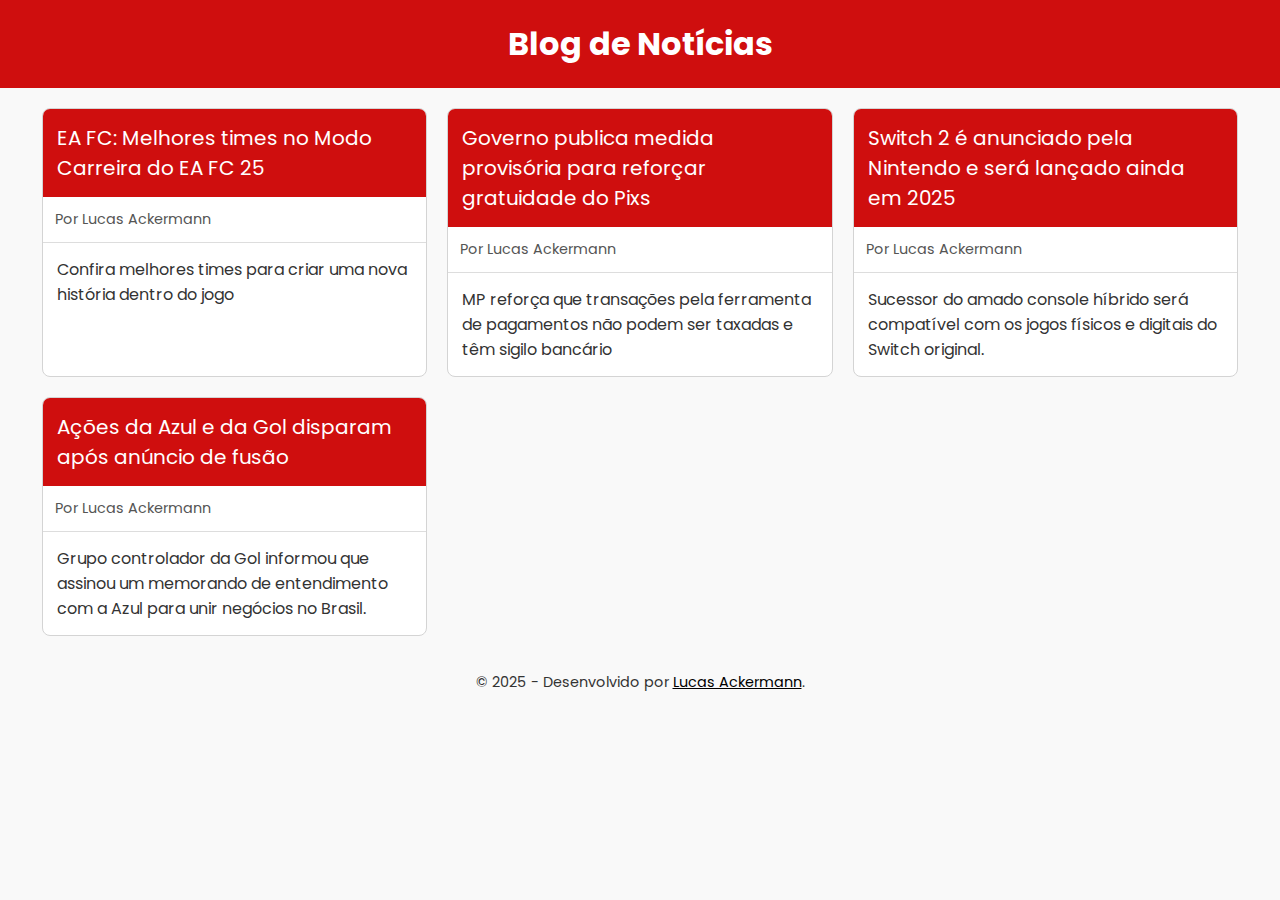
<file: index.html>
<!DOCTYPE html>
<html lang="pt-br">
  <head>
    <meta charset="UTF-8" />
    <meta name="viewport" content="width=device-width, initial-scale=1.0" />
    <title>Blog de Notícias</title>
    <link
      href="https://fonts.googleapis.com/css2?family=Poppins:wght@300;400;600&display=swap"
      rel="stylesheet"
    />
    <link rel="stylesheet" href="/css/reset.css" />
    <link rel="stylesheet" href="/css/style.css" />
    <link rel="stylesheet" href="/css/home.css" />
  </head>
  <body>
    <header>
      <h1>Blog de Notícias</h1>
    </header>
    <main>
      <div class="blog-container">
        <a href="/Posts/1Post/1post.html" class="blog-post">
          <div class="post-header">
            EA FC: Melhores times no Modo Carreira do EA FC 25
          </div>
          <div class="post-meta">Por Lucas Ackermann</div>
          <div class="post-content">
            <p>
              Confira melhores times para criar uma nova história dentro do jogo
            </p>
          </div>
        </a>
        <a href="/Posts/2Post/2post.html" class="blog-post">
          <div class="post-header">
            Governo publica medida provisória para reforçar gratuidade do Pixs
          </div>
          <div class="post-meta">Por Lucas Ackermann</div>
          <div class="post-content">
            <p>
              MP reforça que transações pela ferramenta de pagamentos não podem
              ser taxadas e têm sigilo bancário
            </p>
          </div>
        </a>
        <a href="/Posts/3Post/3post.html" class="blog-post">
          <div class="post-header">
            Switch 2 é anunciado pela Nintendo e será lançado ainda em 2025
          </div>
          <div class="post-meta">Por Lucas Ackermann</div>
          <div class="post-content">
            <p>
              Sucessor do amado console híbrido será compatível com os jogos
              físicos e digitais do Switch original.
            </p>
          </div>
        </a>
        <a href="/Posts/4Post/4post.html" class="blog-post">
          <div class="post-header">
            Ações da Azul e da Gol disparam após anúncio de fusão
          </div>
          <div class="post-meta">Por Lucas Ackermann</div>
          <div class="post-content">
            <p>
              Grupo controlador da Gol informou que assinou um memorando de
              entendimento com a Azul para unir negócios no Brasil.
            </p>
          </div>
        </a>
      </div>
    </main>
    <footer>
      <p>
        &copy; 2025 - Desenvolvido por
        <a href="https://www.linkedin.com/in/lucas-ackermann05" target="_blank"
          >Lucas Ackermann</a
        >.
      </p>
    </footer>
  </body>
</html>
</file>
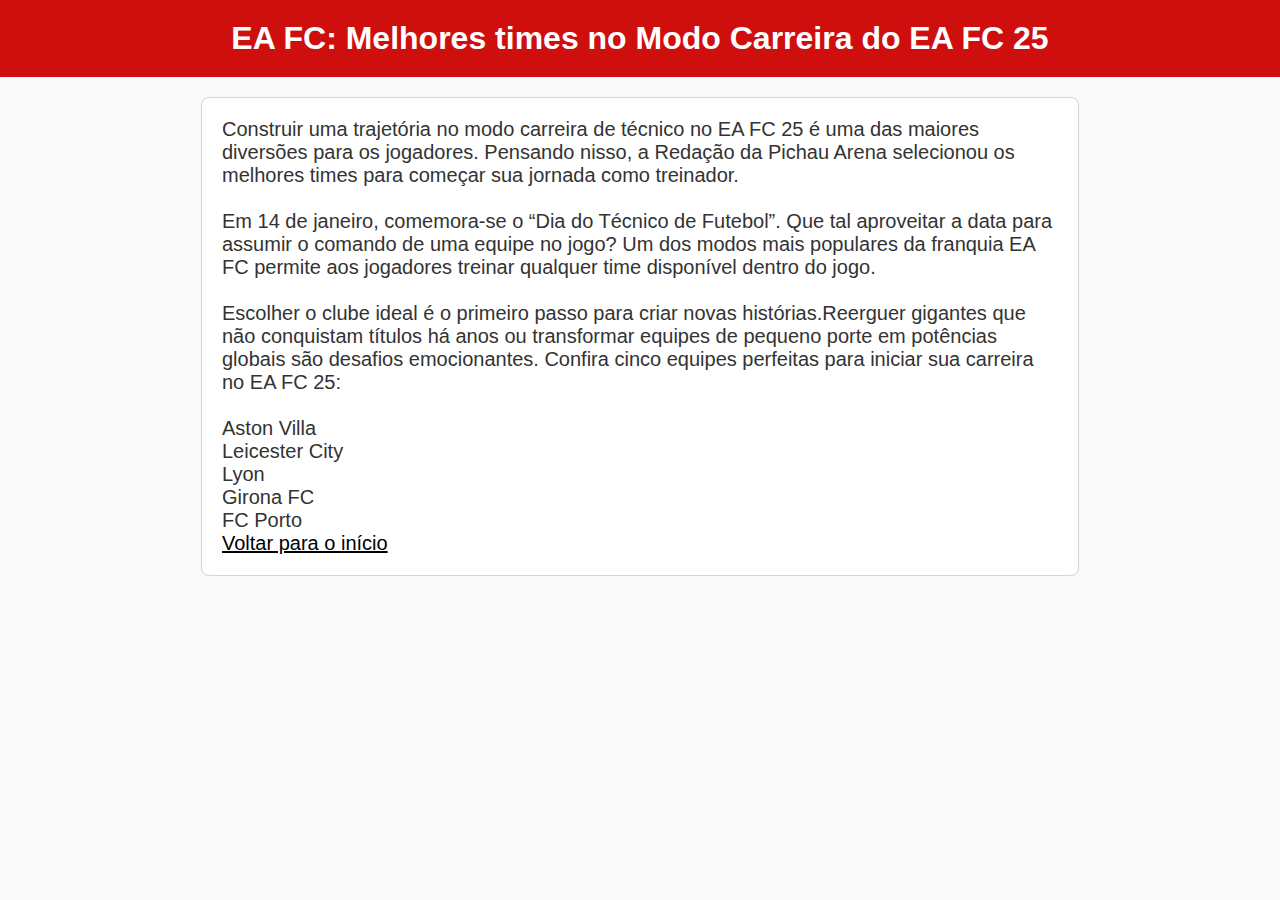
<file: Posts/1Post/1post.html>
<!DOCTYPE html>
<html lang="pt-br">
  <head>
    <meta charset="UTF-8" />
    <meta name="viewport" content="width=device-width, initial-scale=1.0" />
    <title>Blog de Notícias</title>
    <link rel="stylesheet" href="/css/reset.css" />
    <link rel="stylesheet" href="/css/style.css" />
    <link rel="stylesheet" href="/Posts/css/post.css" />
  </head>
  <body>
    <header>
      <h1>EA FC: Melhores times no Modo Carreira do EA FC 25</h1>
    </header>
    <div class="content">
      <p>
        Construir uma trajetória no modo carreira de técnico no EA FC 25 é uma
        das maiores diversões para os jogadores. Pensando nisso, a Redação da
        Pichau Arena selecionou os melhores times para começar sua jornada como
        treinador.</br></br>
        Em 14 de janeiro, comemora-se o “Dia do Técnico de Futebol”. Que tal 
        aproveitar a data para assumir o comando de uma equipe no jogo? Um dos
         modos mais populares da franquia EA FC permite aos jogadores treinar
        qualquer time disponível dentro do jogo.</br></br>
        Escolher o clube ideal é o primeiro passo para criar novas
        histórias.Reerguer gigantes que não conquistam títulos há 
        anos ou transformar equipes de pequeno porte em potências globais são
        desafios emocionantes. Confira cinco equipes perfeitas para iniciar
        sua carreira no EA FC 25:</br></br>
        Aston Villa</br>
        Leicester City</br>
        Lyon</br>
        Girona FC</br>
        FC Porto</br>
      </p>
     <p><a href="/index.html">Voltar para o início</a></p>
    </div>
  </body>
</html>
</file>
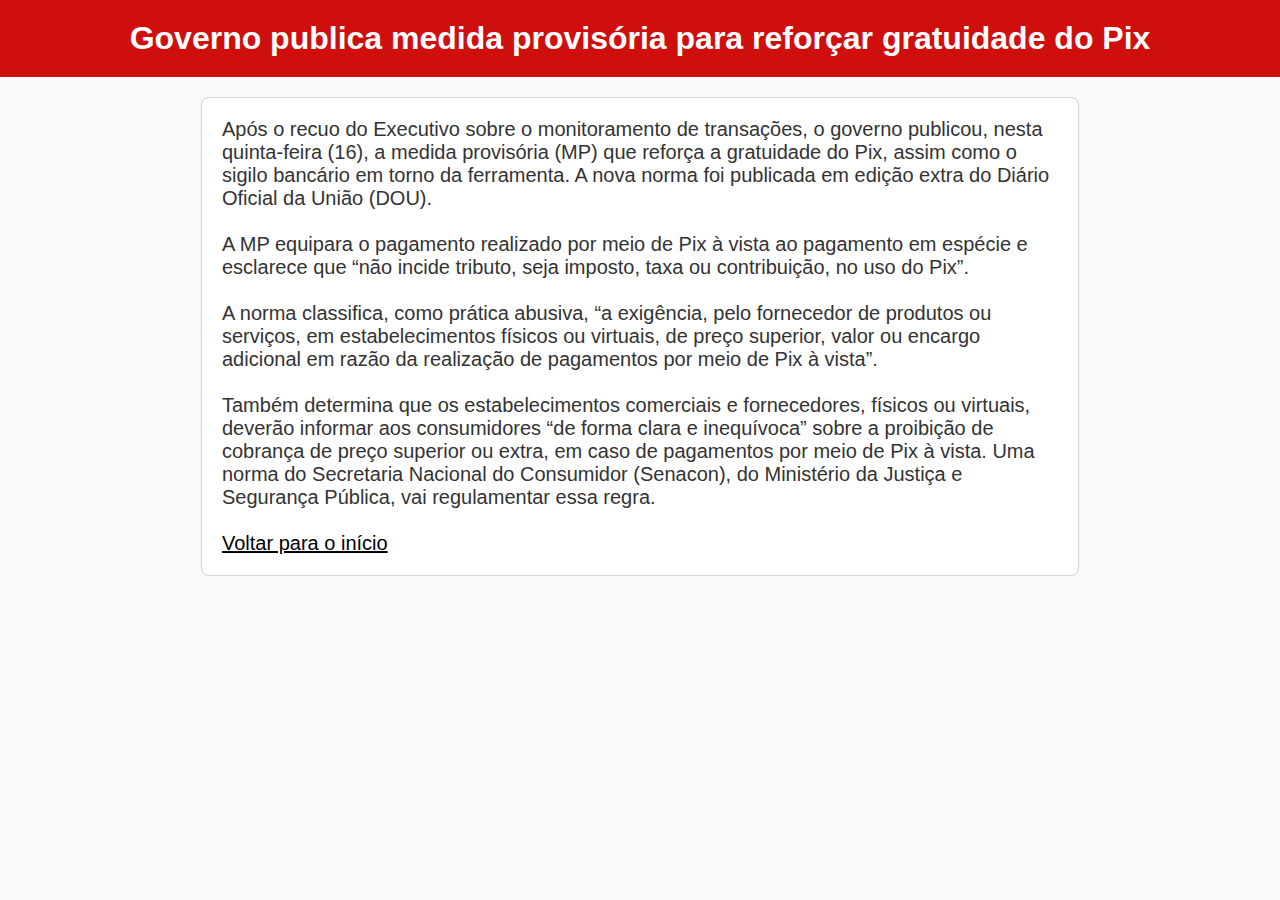
<file: Posts/2post/2post.html>
<!DOCTYPE html>
<html lang="pt-br">
  <head>
    <meta charset="UTF-8" />
    <meta name="viewport" content="width=device-width, initial-scale=1.0" />
    <title>Blog de Notícias</title>
    <link rel="stylesheet" href="/css/reset.css" />
    <link rel="stylesheet" href="/css/style.css" />
    <link rel="stylesheet" href="/Posts/css/post.css" />
  </head>
  <body>
    <header>
      <h1>Governo publica medida provisória para reforçar gratuidade do Pix</h1>
    </header>

    <div class="content">
      <p>
        Após o recuo do Executivo sobre o monitoramento de transações, o governo
        publicou, nesta quinta-feira (16), a medida provisória (MP) que reforça a
        gratuidade do Pix, assim como o sigilo bancário em torno da ferramenta.
        A nova norma foi publicada em edição
        extra do Diário Oficial da União (DOU).</br></br>
        A MP equipara o pagamento realizado por meio de Pix à vista ao pagamento
        em espécie e esclarece que “não incide tributo, seja imposto, taxa ou
        contribuição, no uso do Pix”.</br></br>
        A norma classifica, como prática abusiva, “a exigência, pelo fornecedor
        de produtos ou serviços, em estabelecimentos físicos ou virtuais, de preço
        superior, valor ou encargo adicional em razão da realização de pagamentos
        por meio de Pix à vista”.</br></br>
        Também determina que os estabelecimentos comerciais e fornecedores, físicos
        ou virtuais, deverão informar aos consumidores “de forma clara e inequívoca”
        sobre a proibição de cobrança de preço superior ou extra, em caso de pagamentos
        por meio de Pix à vista. Uma norma do Secretaria Nacional do Consumidor (Senacon),
        do Ministério da Justiça e Segurança Pública, vai regulamentar essa regra.</br></br>
      </p>
   <p><a href="/index.html">Voltar para o início</a></p>
    </div>
  </body>
</html>
</file>
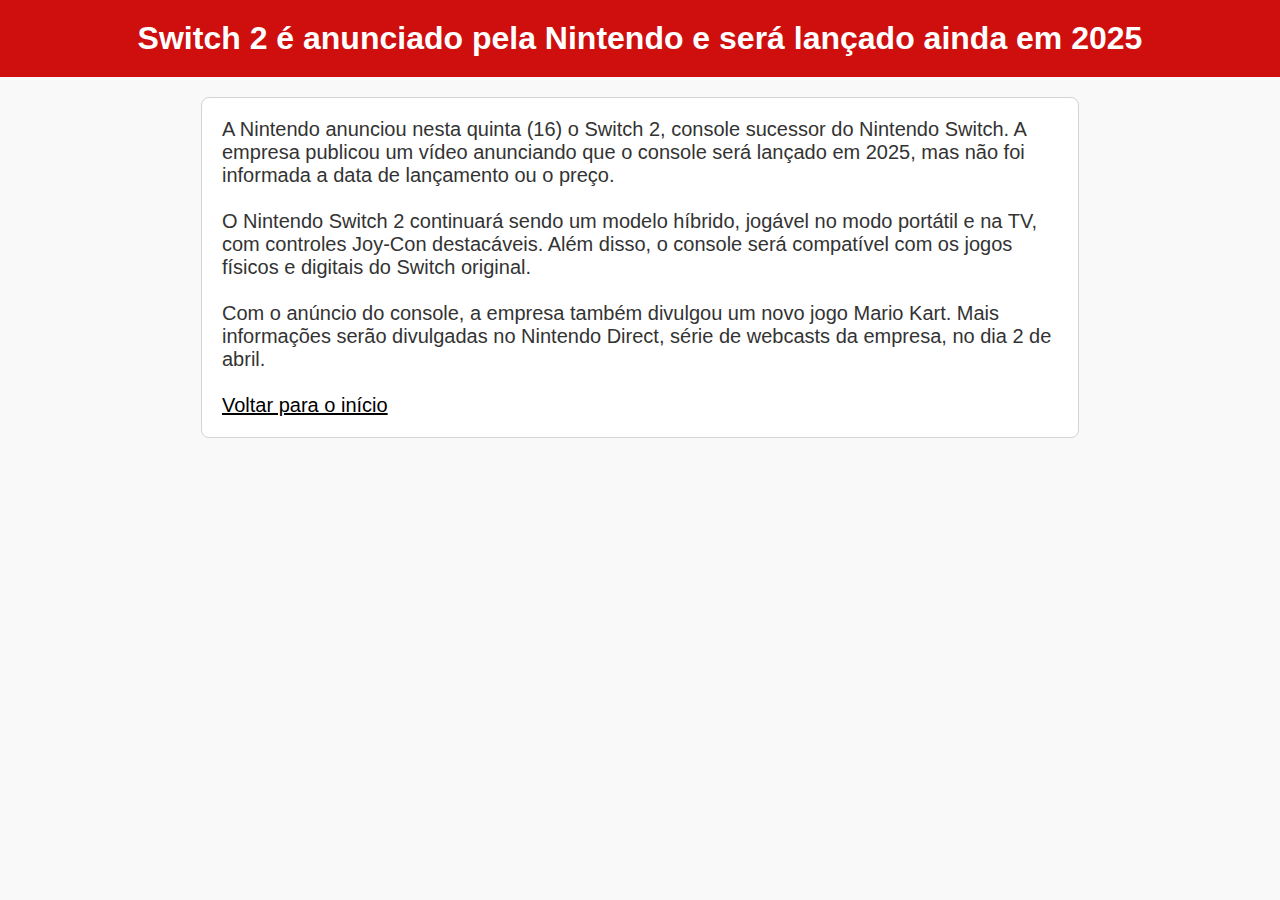
<file: Posts/3post/3post.html>
<!DOCTYPE html>
<html lang="pt-br">
  <head>
    <meta charset="UTF-8" />
    <meta name="viewport" content="width=device-width, initial-scale=1.0" />
    <title>Blog de Notícias</title>
    <link rel="stylesheet" href="/css/reset.css" />
    <link rel="stylesheet" href="/css/style.css" />
    <link rel="stylesheet" href="/Posts/css/post.css" />
  </head>
  <body>
    <header>
      <h1>Switch 2 é anunciado pela Nintendo e será lançado ainda em 2025</h1>
    </header>
    <div class="content">
      <p>
        A Nintendo anunciou nesta quinta (16) o Switch 2, console sucessor
        do Nintendo Switch. A empresa publicou um vídeo anunciando que o 
        console será lançado em 2025, mas não foi informada a data de
        lançamento ou o preço.</br></br>
        O Nintendo Switch 2 continuará sendo um modelo híbrido, jogável no
        modo portátil e na TV, com controles Joy-Con destacáveis. Além disso,
        o console será compatível com os jogos físicos e digitais do Switch
        original.</br></br>
        Com o anúncio do console, a empresa também divulgou um novo jogo Mario
        Kart. Mais informações serão divulgadas no Nintendo Direct, série de
        webcasts da empresa, no dia 2 de abril.</br></br>
      </p>
       <p><a href="/index.html">Voltar para o início</a></p>
    </div>
  </body>
</html>
</file>
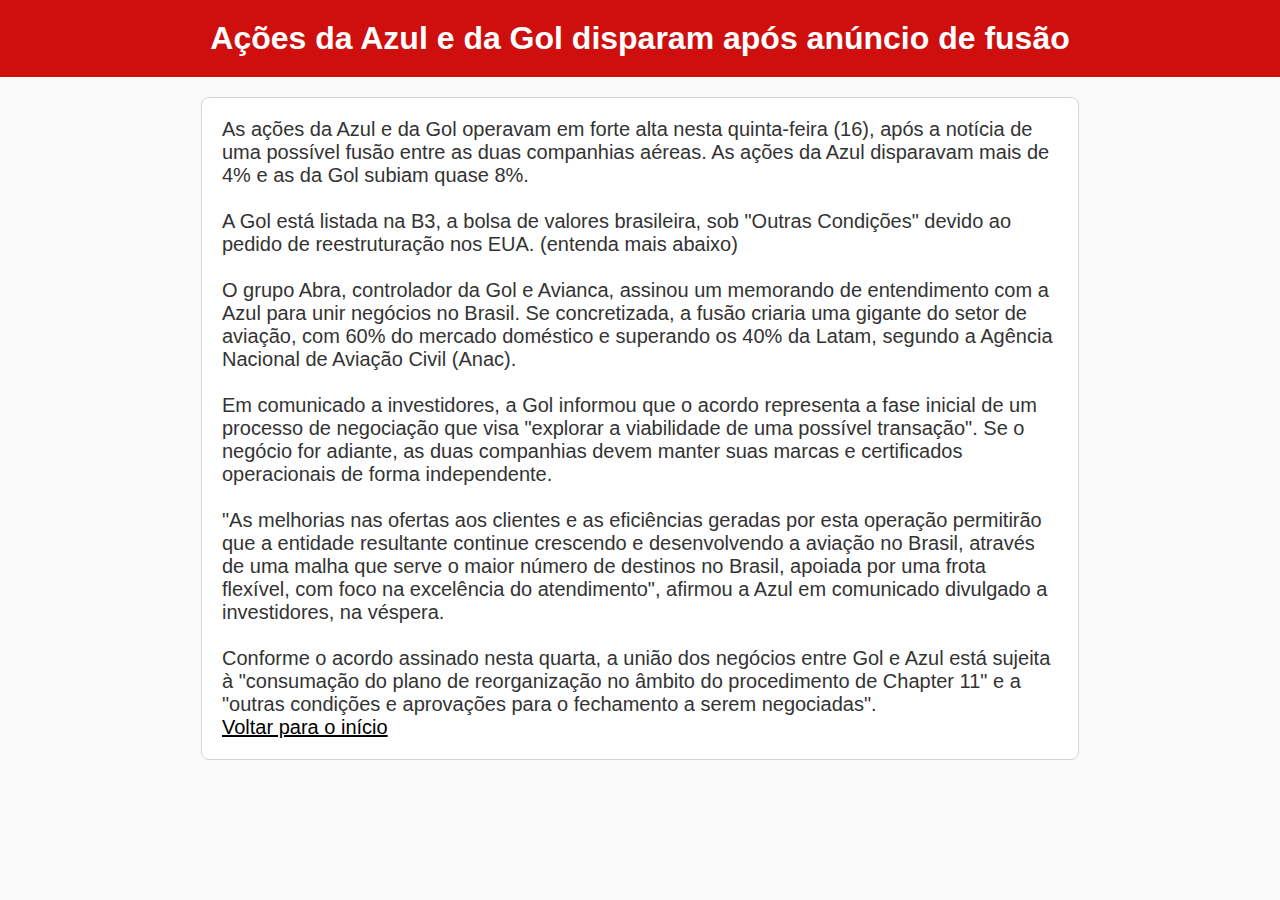
<file: Posts/4post/4post.html>
<!DOCTYPE html>
<html lang="pt-br">
  <head>
    <meta charset="UTF-8" />
    <meta name="viewport" content="width=device-width, initial-scale=1.0" />
    <title>Blog de Notícias</title>
    <link rel="stylesheet" href="/css/reset.css" />
    <link rel="stylesheet" href="/css/style.css" />
    <link rel="stylesheet" href="/Posts/css/post.css" />
  </head>
  <body>
    <header>
      <h1>Ações da Azul e da Gol disparam após anúncio de fusão</h1>
    </header>

    <div class="content">
      <p>
        As ações da Azul e da Gol operavam em forte alta nesta quinta-feira
        (16), após a notícia de uma possível fusão entre as duas companhias
        aéreas. As ações da Azul disparavam mais de 4% e as da Gol subiam quase
        8%.</br></br>A Gol está listada na B3, a bolsa de valores brasileira, sob "Outras
        Condições" devido ao pedido de reestruturação nos EUA. (entenda mais
        abaixo)</br></br> O grupo Abra, controlador da Gol e Avianca, assinou um memorando
        de entendimento com a Azul para unir negócios no Brasil. Se
        concretizada, a fusão criaria uma gigante do setor de aviação, com 60%
        do mercado doméstico e superando os 40% da Latam, segundo a Agência
        Nacional de Aviação Civil (Anac).</br></br> Em comunicado a investidores, a Gol
        informou que o acordo representa a fase inicial de um processo de
        negociação que visa "explorar a viabilidade de uma possível transação".
        Se o negócio for adiante, as duas companhias devem manter suas marcas e
        certificados operacionais de forma independente.</br></br> "As melhorias nas
        ofertas aos clientes e as eficiências geradas por esta operação
        permitirão que a entidade resultante continue crescendo e desenvolvendo
        a aviação no Brasil, através de uma malha que serve o maior número de
        destinos no Brasil, apoiada por uma frota flexível, com foco na
        excelência do atendimento", afirmou a Azul em comunicado divulgado a
        investidores, na véspera.</br></br> Conforme o acordo assinado nesta quarta, a
        união dos negócios entre Gol e Azul está sujeita à "consumação do plano
        de reorganização no âmbito do procedimento de Chapter 11" e a "outras
        condições e aprovações para o fechamento a serem negociadas".
      </p>
         <p><a href="/index.html">Voltar para o início</a></p>
    </div>
  </body>
</html>
</file>
<file: css/style.css>
body {
  font-family: "Poppins", Arial, sans-serif;
  margin: 0;
  padding: 0;
  background-color: #f9f9f9;
  color: #333;
}

header {
  background-color: #cf0e0e;
  color: #fff;
  text-align: center;
  padding: 20px;
}

footer {
  text-align: center;
  margin-top: 20px;
  font-size: 0.9rem;
  padding: 1rem;
}

a {
  color: rgb(0, 0, 0);
}
</file>
<file: css/home.css>
.blog-container {
    display: grid;
    grid-template-columns: repeat(auto-fit, minmax(300px, 1fr));
    gap: 20px;
    max-width: 1216px;
    margin: 20px auto;
    padding: 0 10px;
  }
  
  .blog-post {
    background-color: #fff;
    border: 1px solid #d4d4d4;
    border-radius: 8px;
    overflow: hidden;
    display: flex;
    flex-direction: column;
    text-decoration: none;
    color: inherit;
  }
  
  .post-header {
    background-color: #cf0e0e;
    color: #fff;
    padding: 14px;
    font-size: 20px;
  }
  
  .post-meta {
    padding: 12px;
    font-size: 0.9em;
    color: #555;
    border-bottom: 1px solid #ddd;
  }
  
  .post-content {
    padding: 14px;
    flex: 1;
  }
</file>
<file: Posts/css/post.css>
.content {
    max-width: 878px;
    margin: 20px auto;
    background-color: #fff;
    border: 1px solid #d4d4d4;
    border-radius: 8px;
    padding: 20px;
  }

  p{
    font-size: 20px;
  }
  h2{
    font-size: 28px;
  }
</file>
